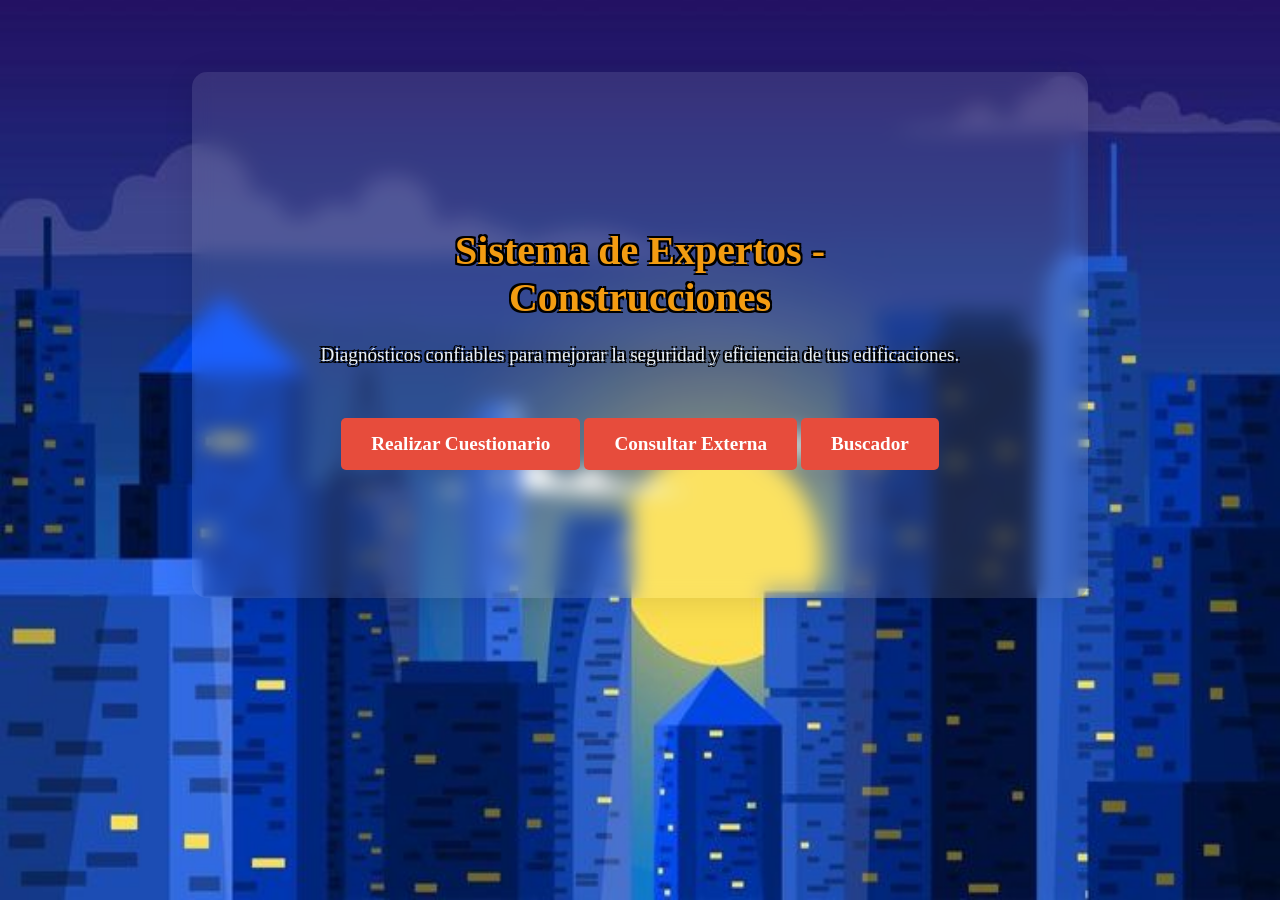
<file: index.html>
<!DOCTYPE html>
<html lang="es">
<head>
    <meta charset="UTF-8">
    <meta name="viewport" content="width=device-width, initial-scale=1.0">
    <title>Sistema de Expertos Construcciones</title>
    <link rel="stylesheet" href="estilo/style.css">
</head>
<body>
    <center>
        <br><br><br><br>
        <div class="container">
            <h1>Sistema de Expertos - Construcciones</h1>
            <p>Diagnósticos confiables para mejorar la seguridad y eficiencia de tus edificaciones.</p><br>
            <a href="inicio.html" class="start-button">Realizar Cuestionario</a>
            <a href="consultas.html" class="start-button">Consultar Externa</a>
            <a href="buscador.html" class="start-button">Buscador</a>
        </div>
    </center>
</body>
</html>
</file>
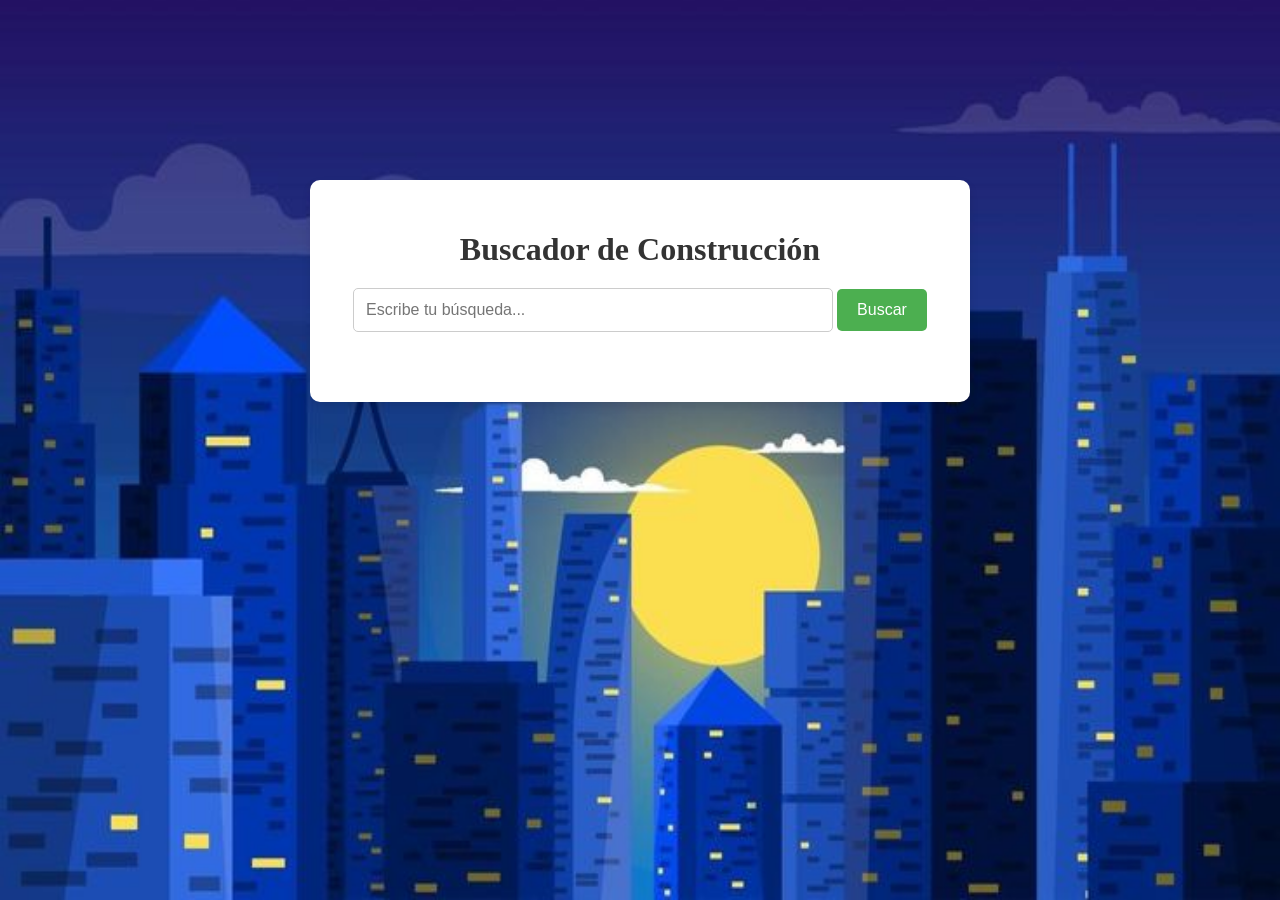
<file: buscador.html>
<!DOCTYPE html>
<html lang="en">
<head>
    <meta charset="UTF-8">
    <meta name="viewport" content="width=device-width, initial-scale=1.0">
    <title>Buscador</title>
    <link rel="stylesheet" href="estilo/styleinicio.css">
</head>
<body>
    <center><br><br><br><br><br><br><br><br><br><br>
        <div class="search-container">
            <h1>Buscador de Construcción</h1>
            <form id="searchForm">
                <input type="text" id="searchInput" placeholder="Escribe tu búsqueda...">
                <button type="submit">Buscar</button>
            </form>
            <div id="results"></div>
        </div>
        <script src="buscador.js"></script>
    </center>
</body>
</html>
</file>
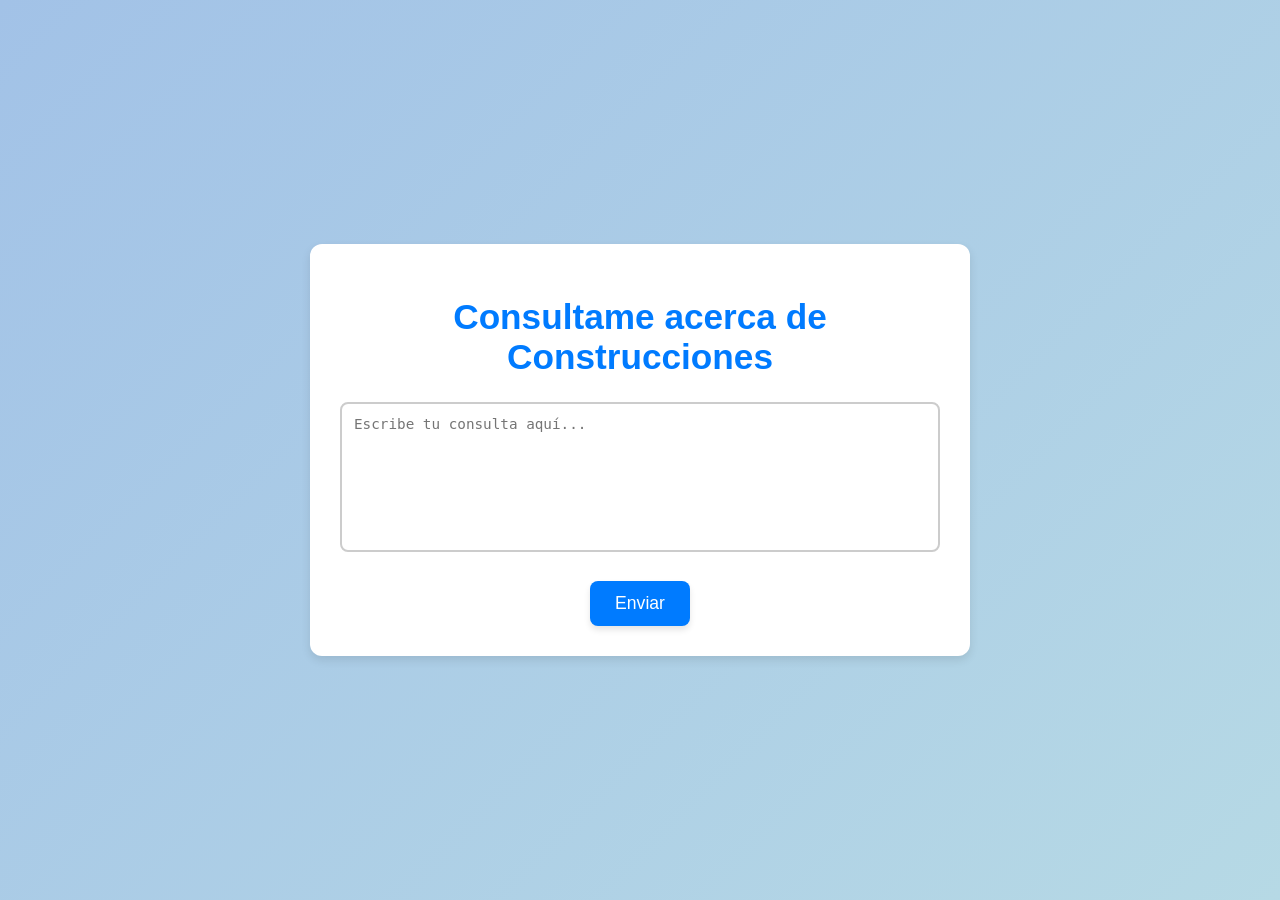
<file: consultas.html>
<!DOCTYPE html>
<html lang="es">
<head>
    <meta charset="UTF-8">
    <meta name="viewport" content="width=device-width, initial-scale=1.0">
    <title>Consultame acerca de Construcciones</title>
    <style>
        /* Estilos generales */
        body {
            font-family: 'Arial', sans-serif;
            background: linear-gradient(135deg, #A2C2E7, #B6D9E5);
            margin: 0;
            padding: 0;
            display: flex;
            justify-content: center;
            align-items: center;
            height: 100vh;
            color: #333;
        }

        /* Contenedor principal */
        .container {
            background-color: #fff;
            padding: 30px;
            border-radius: 12px;
            box-shadow: 0 4px 10px rgba(0, 0, 0, 0.1);
            width: 100%;
            max-width: 600px;
            text-align: center;
            transition: transform 0.3s ease, box-shadow 0.3s ease;
        }

        /* Efecto al pasar el ratón sobre el contenedor */
        .container:hover {
            transform: translateY(-5px);
            box-shadow: 0 6px 20px rgba(0, 0, 0, 0.15);
        }

        /* Título */
        h1 {
            color: #007BFF;
            font-size: 2.2em;
            margin-bottom: 25px;
            font-weight: 600;
        }

        /* Estilo del área de texto */
        #userInput {
            width: 100%;
            height: 150px;
            padding: 12px;
            font-size: 1.1em;
            border: 2px solid #ccc;
            border-radius: 8px;
            resize: none;
            margin-bottom: 25px;
            transition: border-color 0.3s ease;
            box-sizing: border-box;
        }

        #userInput:focus {
            border-color: #007BFF;
            outline: none;
        }

        /* Estilo del botón */
        #sendButton {
            background-color: #007BFF;
            color: white;
            font-size: 1.1em;
            padding: 12px 25px;
            border: none;
            border-radius: 8px;
            cursor: pointer;
            transition: background-color 0.3s ease;
            box-shadow: 0 4px 6px rgba(0, 0, 0, 0.1);
        }

        #sendButton:hover {
            background-color: #0056b3;
        }

        #sendButton:active {
            background-color: #004085;
            box-shadow: 0 2px 4px rgba(0, 0, 0, 0.2);
        }

        /* Estilo para el área de respuesta */
        #responseArea {
            margin-top: 20px;
            padding: 15px;
            border: 1px solid #007BFF;
            border-radius: 8px;
            background-color: #e9f7ff;
            color: #007BFF;
            min-height: 50px;
            text-align: left;
            display: none;
            font-size: 1em;
            line-height: 1.4;
        }

        /* Estilos responsivos */
        @media (max-width: 768px) {
            h1 {
                font-size: 1.8em;
            }

            #userInput {
                height: 130px;
            }

            #sendButton {
                font-size: 1em;
                padding: 10px 20px;
            }
        }
    </style>
</head>
<body>
    <div class="container">
        <h1>Consultame acerca de Construcciones</h1>
        <textarea id="userInput" placeholder="Escribe tu consulta aquí..."></textarea>
        <button id="sendButton">Enviar</button>
        <div id="responseArea" class="response"></div>
    </div>

    <script src="app.js"></script>
</body>
</html>
</file>
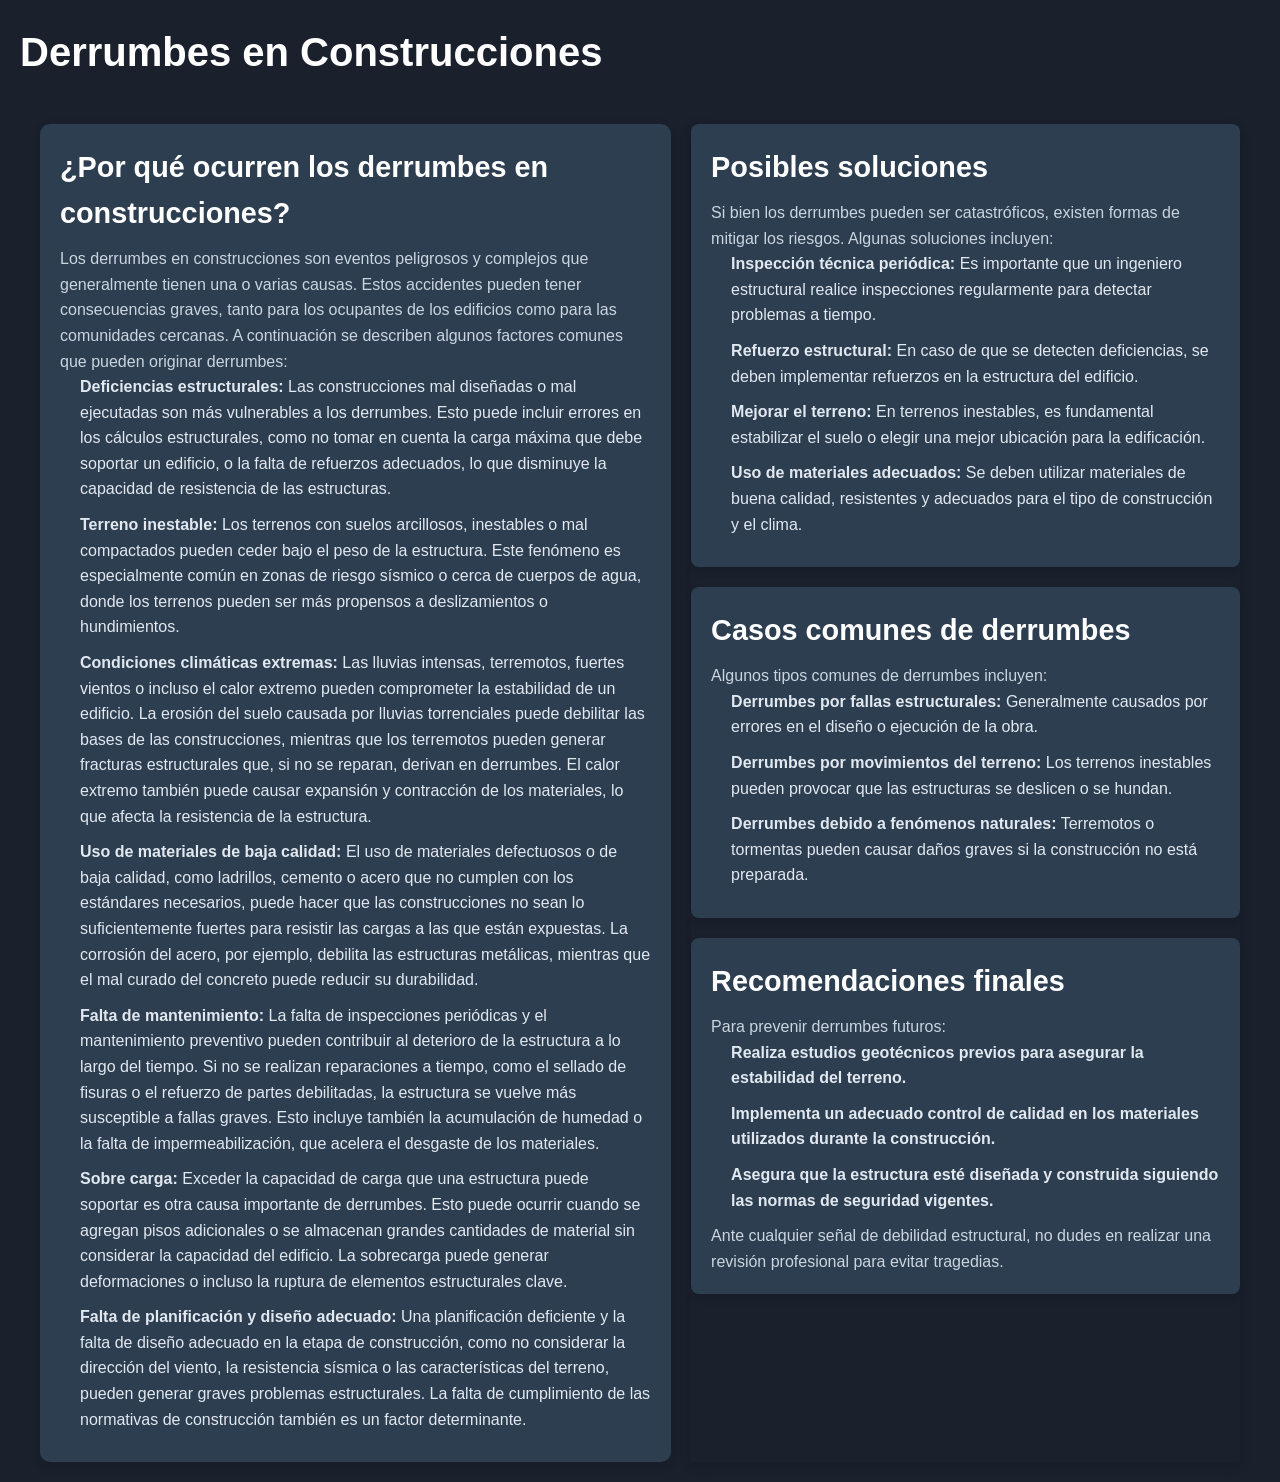
<file: derrumbes.html>
<!DOCTYPE html>
<html lang="es">
<head>
    <meta charset="UTF-8">
    <meta name="viewport" content="width=device-width, initial-scale=1.0">
    <title>Derrumbes en Construcciones</title>
    <link rel="stylesheet" href="estilo/stylebuscador.css">
</head>
<body>
    <header>
        <h1>Derrumbes en Construcciones</h1>
    </header>
    <main>
        <section class="flex-container">
            <!-- Columna Izquierda: ¿Por qué ocurren los derrumbes? -->
            <div class="left-column">
                <h2>¿Por qué ocurren los derrumbes en construcciones?</h2>
                <p>Los derrumbes en construcciones son eventos peligrosos y complejos que generalmente tienen una o varias causas. Estos accidentes pueden tener consecuencias graves, tanto para los ocupantes de los edificios como para las comunidades cercanas. A continuación se describen algunos factores comunes que pueden originar derrumbes:</p>
                <ul>
                    <li><strong>Deficiencias estructurales:</strong> Las construcciones mal diseñadas o mal ejecutadas son más vulnerables a los derrumbes. Esto puede incluir errores en los cálculos estructurales, como no tomar en cuenta la carga máxima que debe soportar un edificio, o la falta de refuerzos adecuados, lo que disminuye la capacidad de resistencia de las estructuras.</li>
                    <li><strong>Terreno inestable:</strong> Los terrenos con suelos arcillosos, inestables o mal compactados pueden ceder bajo el peso de la estructura. Este fenómeno es especialmente común en zonas de riesgo sísmico o cerca de cuerpos de agua, donde los terrenos pueden ser más propensos a deslizamientos o hundimientos.</li>
                    <li><strong>Condiciones climáticas extremas:</strong> Las lluvias intensas, terremotos, fuertes vientos o incluso el calor extremo pueden comprometer la estabilidad de un edificio. La erosión del suelo causada por lluvias torrenciales puede debilitar las bases de las construcciones, mientras que los terremotos pueden generar fracturas estructurales que, si no se reparan, derivan en derrumbes. El calor extremo también puede causar expansión y contracción de los materiales, lo que afecta la resistencia de la estructura.</li>
                    <li><strong>Uso de materiales de baja calidad:</strong> El uso de materiales defectuosos o de baja calidad, como ladrillos, cemento o acero que no cumplen con los estándares necesarios, puede hacer que las construcciones no sean lo suficientemente fuertes para resistir las cargas a las que están expuestas. La corrosión del acero, por ejemplo, debilita las estructuras metálicas, mientras que el mal curado del concreto puede reducir su durabilidad.</li>
                    <li><strong>Falta de mantenimiento:</strong> La falta de inspecciones periódicas y el mantenimiento preventivo pueden contribuir al deterioro de la estructura a lo largo del tiempo. Si no se realizan reparaciones a tiempo, como el sellado de fisuras o el refuerzo de partes debilitadas, la estructura se vuelve más susceptible a fallas graves. Esto incluye también la acumulación de humedad o la falta de impermeabilización, que acelera el desgaste de los materiales.</li>
                    <li><strong>Sobre carga:</strong> Exceder la capacidad de carga que una estructura puede soportar es otra causa importante de derrumbes. Esto puede ocurrir cuando se agregan pisos adicionales o se almacenan grandes cantidades de material sin considerar la capacidad del edificio. La sobrecarga puede generar deformaciones o incluso la ruptura de elementos estructurales clave.</li>
                    <li><strong>Falta de planificación y diseño adecuado:</strong> Una planificación deficiente y la falta de diseño adecuado en la etapa de construcción, como no considerar la dirección del viento, la resistencia sísmica o las características del terreno, pueden generar graves problemas estructurales. La falta de cumplimiento de las normativas de construcción también es un factor determinante.</li>
                </ul>
            </div>            
            <!-- Columna Derecha: Resto de la información -->
            <div class="right-column">
                <section class="grid-item">
                    <h2>Posibles soluciones</h2>
                    <p>Si bien los derrumbes pueden ser catastróficos, existen formas de mitigar los riesgos. Algunas soluciones incluyen:</p>
                    <ul>
                        <li><strong>Inspección técnica periódica:</strong> Es importante que un ingeniero estructural realice inspecciones regularmente para detectar problemas a tiempo.</li>
                        <li><strong>Refuerzo estructural:</strong> En caso de que se detecten deficiencias, se deben implementar refuerzos en la estructura del edificio.</li>
                        <li><strong>Mejorar el terreno:</strong> En terrenos inestables, es fundamental estabilizar el suelo o elegir una mejor ubicación para la edificación.</li>
                        <li><strong>Uso de materiales adecuados:</strong> Se deben utilizar materiales de buena calidad, resistentes y adecuados para el tipo de construcción y el clima.</li>
                    </ul>
                </section>
            
                <section class="grid-item">
                    <h2>Casos comunes de derrumbes</h2>
                    <p>Algunos tipos comunes de derrumbes incluyen:</p>
                    <ul>
                        <li><strong>Derrumbes por fallas estructurales:</strong> Generalmente causados por errores en el diseño o ejecución de la obra.</li>
                        <li><strong>Derrumbes por movimientos del terreno:</strong> Los terrenos inestables pueden provocar que las estructuras se deslicen o se hundan.</li>
                        <li><strong>Derrumbes debido a fenómenos naturales:</strong> Terremotos o tormentas pueden causar daños graves si la construcción no está preparada.</li>
                    </ul>
                </section>
            
                <section class="grid-item">
                    <h2>Recomendaciones finales</h2>
                    <p>Para prevenir derrumbes futuros:</p>
                    <ol>
                        <li>Realiza estudios geotécnicos previos para asegurar la estabilidad del terreno.</li>
                        <li>Implementa un adecuado control de calidad en los materiales utilizados durante la construcción.</li>
                        <li>Asegura que la estructura esté diseñada y construida siguiendo las normas de seguridad vigentes.</li>
                    </ol>
                    <p>Ante cualquier señal de debilidad estructural, no dudes en realizar una revisión profesional para evitar tragedias.</p>
                </section>
            </div>            
        </section>
    </main>
</body>
</html>
</file>
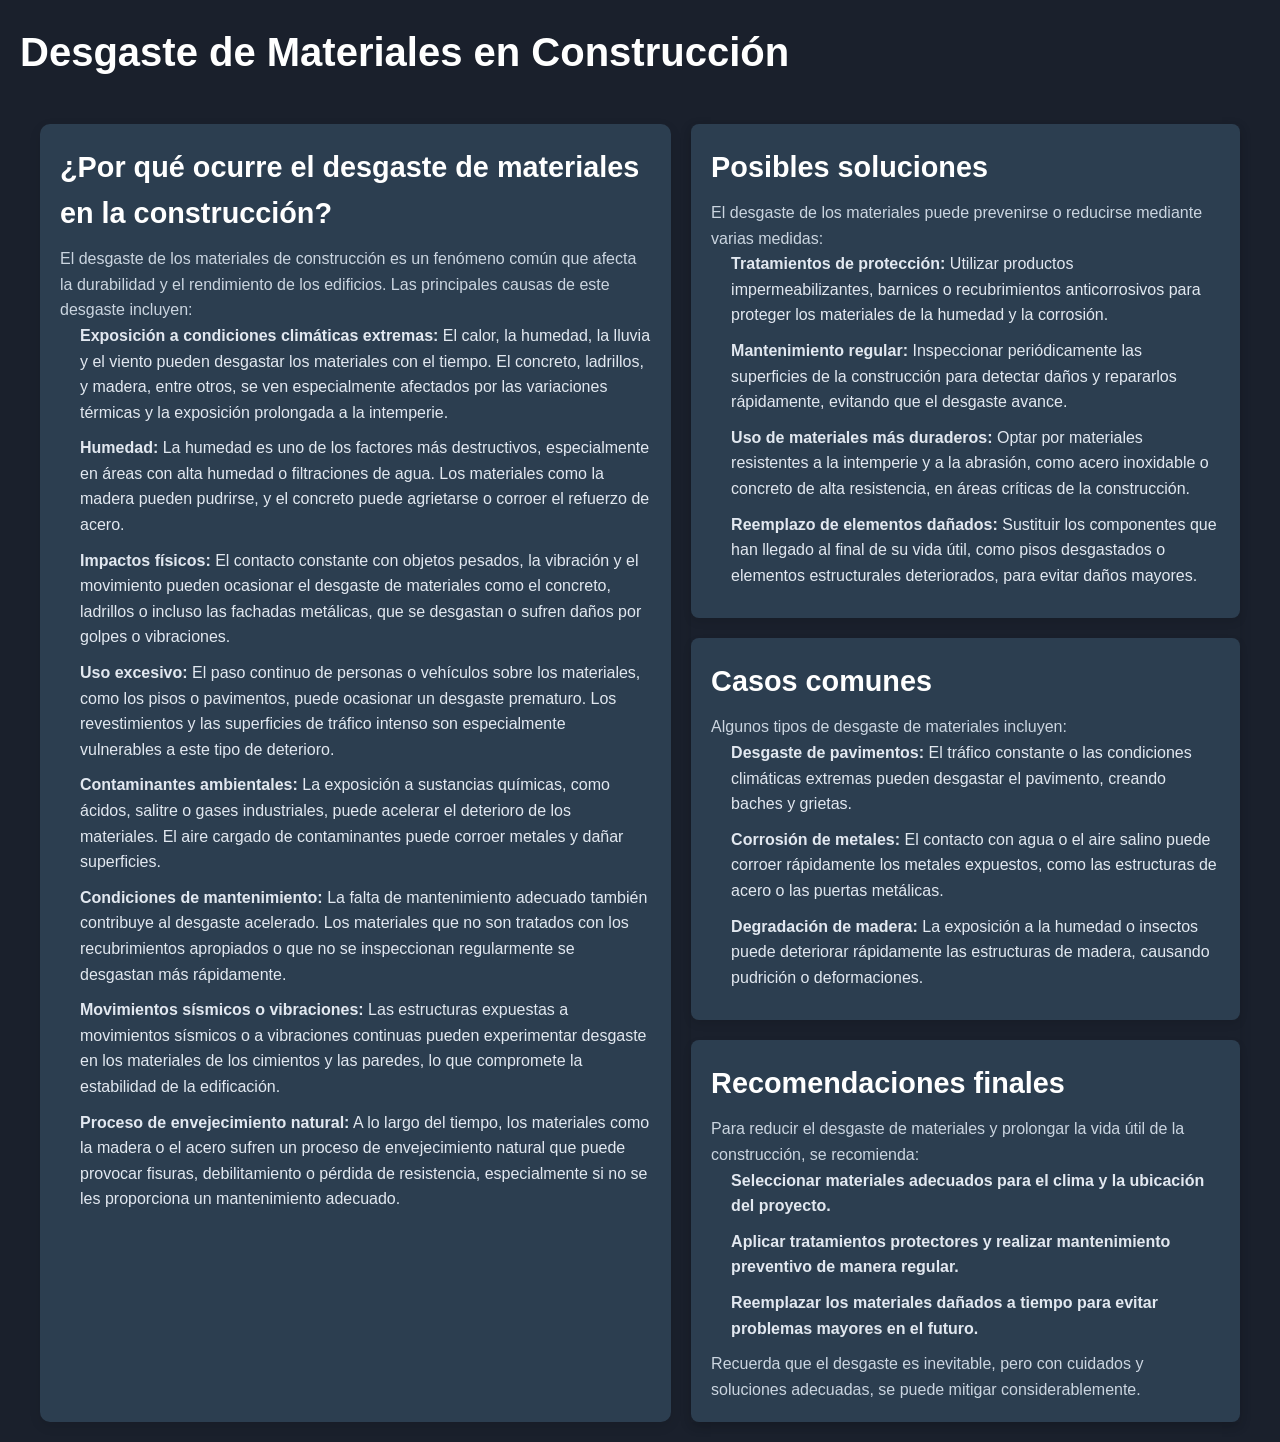
<file: desgaste.html>
<!DOCTYPE html>
<html lang="es">
<head>
    <meta charset="UTF-8">
    <meta name="viewport" content="width=device-width, initial-scale=1.0">
    <title>Desgaste de Materiales en Construcción</title>
    <link rel="stylesheet" href="estilo/stylebuscador.css">
</head>
<body>
    <header>
        <h1>Desgaste de Materiales en Construcción</h1>
    </header>
    <main>
        <section class="flex-container">
            <!-- Columna Izquierda: ¿Por qué ocurre el desgaste de materiales? -->
            <div class="left-column">
                <h2>¿Por qué ocurre el desgaste de materiales en la construcción?</h2>
                <p>El desgaste de los materiales de construcción es un fenómeno común que afecta la durabilidad y el rendimiento de los edificios. Las principales causas de este desgaste incluyen:</p>
                <ul>
                    <li><strong>Exposición a condiciones climáticas extremas:</strong> El calor, la humedad, la lluvia y el viento pueden desgastar los materiales con el tiempo. El concreto, ladrillos, y madera, entre otros, se ven especialmente afectados por las variaciones térmicas y la exposición prolongada a la intemperie.</li>
                    <li><strong>Humedad:</strong> La humedad es uno de los factores más destructivos, especialmente en áreas con alta humedad o filtraciones de agua. Los materiales como la madera pueden pudrirse, y el concreto puede agrietarse o corroer el refuerzo de acero.</li>
                    <li><strong>Impactos físicos:</strong> El contacto constante con objetos pesados, la vibración y el movimiento pueden ocasionar el desgaste de materiales como el concreto, ladrillos o incluso las fachadas metálicas, que se desgastan o sufren daños por golpes o vibraciones.</li>
                    <li><strong>Uso excesivo:</strong> El paso continuo de personas o vehículos sobre los materiales, como los pisos o pavimentos, puede ocasionar un desgaste prematuro. Los revestimientos y las superficies de tráfico intenso son especialmente vulnerables a este tipo de deterioro.</li>
                    <li><strong>Contaminantes ambientales:</strong> La exposición a sustancias químicas, como ácidos, salitre o gases industriales, puede acelerar el deterioro de los materiales. El aire cargado de contaminantes puede corroer metales y dañar superficies.</li>
                    <li><strong>Condiciones de mantenimiento:</strong> La falta de mantenimiento adecuado también contribuye al desgaste acelerado. Los materiales que no son tratados con los recubrimientos apropiados o que no se inspeccionan regularmente se desgastan más rápidamente.</li>
                    <li><strong>Movimientos sísmicos o vibraciones:</strong> Las estructuras expuestas a movimientos sísmicos o a vibraciones continuas pueden experimentar desgaste en los materiales de los cimientos y las paredes, lo que compromete la estabilidad de la edificación.</li>
                    <li><strong>Proceso de envejecimiento natural:</strong> A lo largo del tiempo, los materiales como la madera o el acero sufren un proceso de envejecimiento natural que puede provocar fisuras, debilitamiento o pérdida de resistencia, especialmente si no se les proporciona un mantenimiento adecuado.</li>
                </ul>
            </div>

            <!-- Columna Derecha: Resto de la información -->
            <div class="right-column">
                <section class="grid-item">
                    <h2>Posibles soluciones</h2>
                    <p>El desgaste de los materiales puede prevenirse o reducirse mediante varias medidas:</p>
                    <ul>
                        <li><strong>Tratamientos de protección:</strong> Utilizar productos impermeabilizantes, barnices o recubrimientos anticorrosivos para proteger los materiales de la humedad y la corrosión.</li>
                        <li><strong>Mantenimiento regular:</strong> Inspeccionar periódicamente las superficies de la construcción para detectar daños y repararlos rápidamente, evitando que el desgaste avance.</li>
                        <li><strong>Uso de materiales más duraderos:</strong> Optar por materiales resistentes a la intemperie y a la abrasión, como acero inoxidable o concreto de alta resistencia, en áreas críticas de la construcción.</li>
                        <li><strong>Reemplazo de elementos dañados:</strong> Sustituir los componentes que han llegado al final de su vida útil, como pisos desgastados o elementos estructurales deteriorados, para evitar daños mayores.</li>
                    </ul>
                </section>

                <section class="grid-item">
                    <h2>Casos comunes</h2>
                    <p>Algunos tipos de desgaste de materiales incluyen:</p>
                    <ul>
                        <li><strong>Desgaste de pavimentos:</strong> El tráfico constante o las condiciones climáticas extremas pueden desgastar el pavimento, creando baches y grietas.</li>
                        <li><strong>Corrosión de metales:</strong> El contacto con agua o el aire salino puede corroer rápidamente los metales expuestos, como las estructuras de acero o las puertas metálicas.</li>
                        <li><strong>Degradación de madera:</strong> La exposición a la humedad o insectos puede deteriorar rápidamente las estructuras de madera, causando pudrición o deformaciones.</li>
                    </ul>
                </section>

                <section class="grid-item">
                    <h2>Recomendaciones finales</h2>
                    <p>Para reducir el desgaste de materiales y prolongar la vida útil de la construcción, se recomienda:</p>
                    <ol>
                        <li>Seleccionar materiales adecuados para el clima y la ubicación del proyecto.</li>
                        <li>Aplicar tratamientos protectores y realizar mantenimiento preventivo de manera regular.</li>
                        <li>Reemplazar los materiales dañados a tiempo para evitar problemas mayores en el futuro.</li>
                    </ol>
                    <p>Recuerda que el desgaste es inevitable, pero con cuidados y soluciones adecuadas, se puede mitigar considerablemente.</p>
                </section>
            </div>            
    </main>
</body>
</html>
</file>
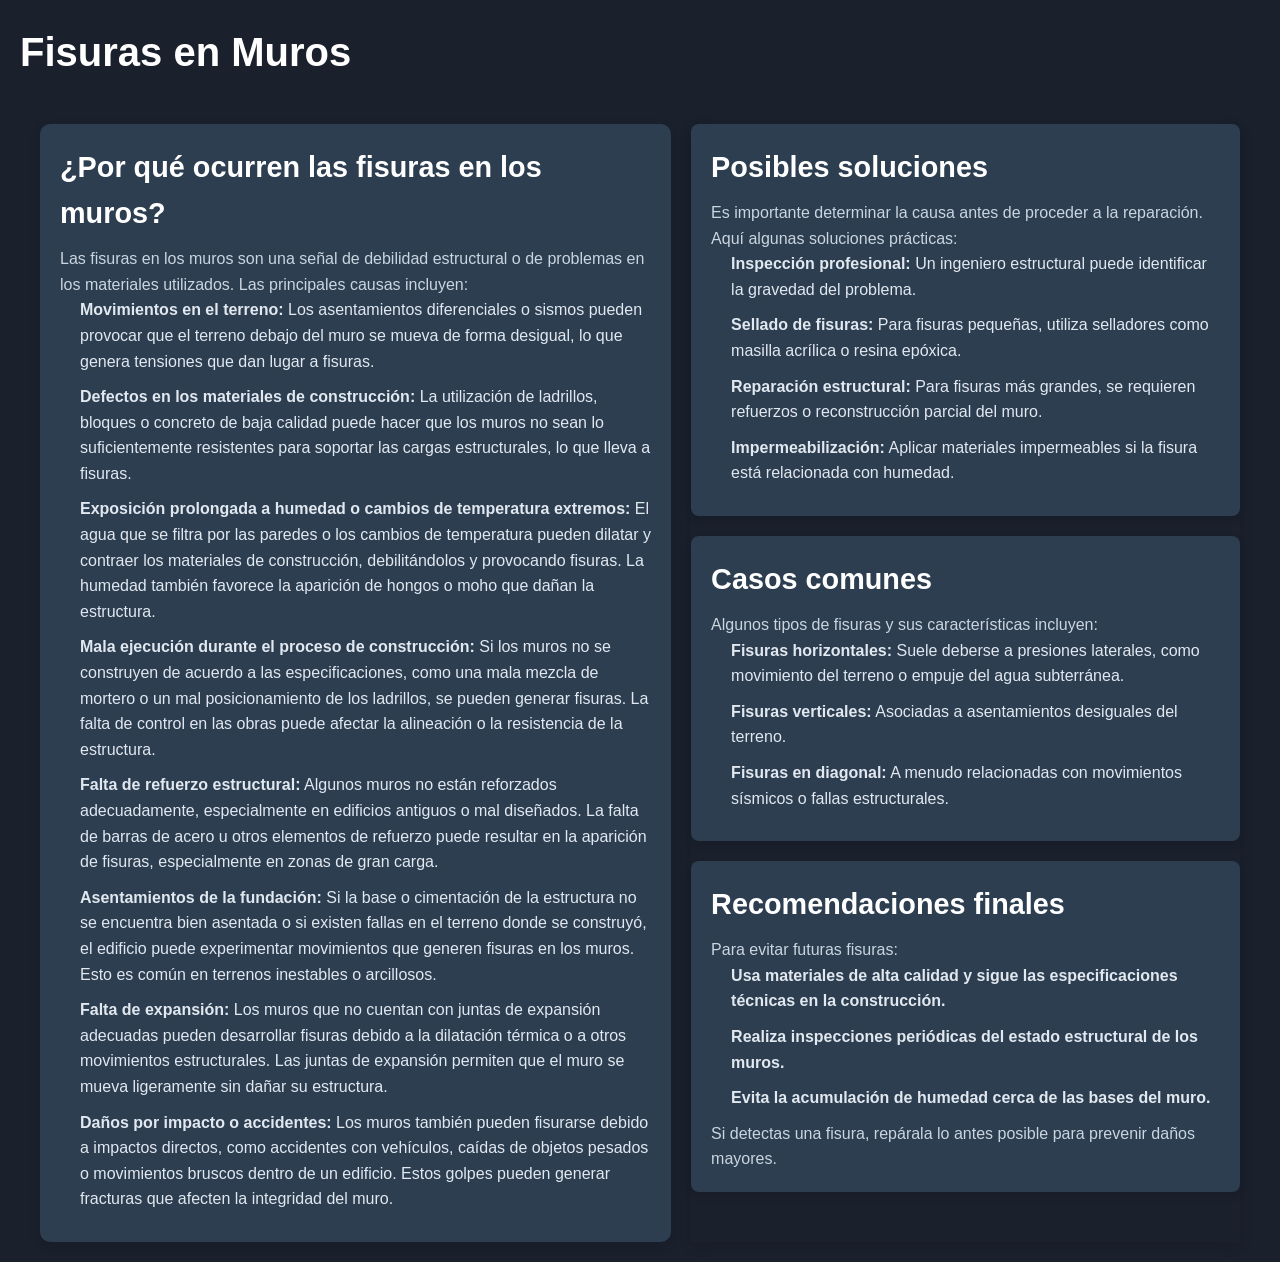
<file: fisura.html>
<!DOCTYPE html>
<html lang="es">
<head>
    <meta charset="UTF-8">
    <meta name="viewport" content="width=device-width, initial-scale=1.0">
    <title>Fisuras en Muros</title>
    <link rel="stylesheet" href="estilo/stylebuscador.css">
</head>
<body>
    <header>
        <h1>Fisuras en Muros</h1>
    </header>
    <main>
        <section class="flex-container">
            <!-- Columna Izquierda: ¿Por qué ocurren las fisuras? -->
            <div class="left-column">
                <h2>¿Por qué ocurren las fisuras en los muros?</h2>
                <p>Las fisuras en los muros son una señal de debilidad estructural o de problemas en los materiales utilizados. Las principales causas incluyen:</p>
                <ul>
                    <li><strong>Movimientos en el terreno:</strong> Los asentamientos diferenciales o sismos pueden provocar que el terreno debajo del muro se mueva de forma desigual, lo que genera tensiones que dan lugar a fisuras.</li>
                    <li><strong>Defectos en los materiales de construcción:</strong> La utilización de ladrillos, bloques o concreto de baja calidad puede hacer que los muros no sean lo suficientemente resistentes para soportar las cargas estructurales, lo que lleva a fisuras.</li>
                    <li><strong>Exposición prolongada a humedad o cambios de temperatura extremos:</strong> El agua que se filtra por las paredes o los cambios de temperatura pueden dilatar y contraer los materiales de construcción, debilitándolos y provocando fisuras. La humedad también favorece la aparición de hongos o moho que dañan la estructura.</li>
                    <li><strong>Mala ejecución durante el proceso de construcción:</strong> Si los muros no se construyen de acuerdo a las especificaciones, como una mala mezcla de mortero o un mal posicionamiento de los ladrillos, se pueden generar fisuras. La falta de control en las obras puede afectar la alineación o la resistencia de la estructura.</li>
                    <li><strong>Falta de refuerzo estructural:</strong> Algunos muros no están reforzados adecuadamente, especialmente en edificios antiguos o mal diseñados. La falta de barras de acero u otros elementos de refuerzo puede resultar en la aparición de fisuras, especialmente en zonas de gran carga.</li>
                    <li><strong>Asentamientos de la fundación:</strong> Si la base o cimentación de la estructura no se encuentra bien asentada o si existen fallas en el terreno donde se construyó, el edificio puede experimentar movimientos que generen fisuras en los muros. Esto es común en terrenos inestables o arcillosos.</li>
                    <li><strong>Falta de expansión:</strong> Los muros que no cuentan con juntas de expansión adecuadas pueden desarrollar fisuras debido a la dilatación térmica o a otros movimientos estructurales. Las juntas de expansión permiten que el muro se mueva ligeramente sin dañar su estructura.</li>
                    <li><strong>Daños por impacto o accidentes:</strong> Los muros también pueden fisurarse debido a impactos directos, como accidentes con vehículos, caídas de objetos pesados o movimientos bruscos dentro de un edificio. Estos golpes pueden generar fracturas que afecten la integridad del muro.</li>
                </ul>
            </div>
            
            
            <!-- Columna Derecha: Resto de la información -->
            <div class="right-column">
                <section class="grid-item">
                    <h2>Posibles soluciones</h2>
                    <p>Es importante determinar la causa antes de proceder a la reparación. Aquí algunas soluciones prácticas:</p>
                    <ul>
                        <li><strong>Inspección profesional:</strong> Un ingeniero estructural puede identificar la gravedad del problema.</li>
                        <li><strong>Sellado de fisuras:</strong> Para fisuras pequeñas, utiliza selladores como masilla acrílica o resina epóxica.</li>
                        <li><strong>Reparación estructural:</strong> Para fisuras más grandes, se requieren refuerzos o reconstrucción parcial del muro.</li>
                        <li><strong>Impermeabilización:</strong> Aplicar materiales impermeables si la fisura está relacionada con humedad.</li>
                    </ul>
                </section>
            
                <section class="grid-item">
                    <h2>Casos comunes</h2>
                    <p>Algunos tipos de fisuras y sus características incluyen:</p>
                    <ul>
                        <li><strong>Fisuras horizontales:</strong> Suele deberse a presiones laterales, como movimiento del terreno o empuje del agua subterránea.</li>
                        <li><strong>Fisuras verticales:</strong> Asociadas a asentamientos desiguales del terreno.</li>
                        <li><strong>Fisuras en diagonal:</strong> A menudo relacionadas con movimientos sísmicos o fallas estructurales.</li>
                    </ul>
                </section>
            
                <section class="grid-item">
                    <h2>Recomendaciones finales</h2>
                    <p>Para evitar futuras fisuras:</p>
                    <ol>
                        <li>Usa materiales de alta calidad y sigue las especificaciones técnicas en la construcción.</li>
                        <li>Realiza inspecciones periódicas del estado estructural de los muros.</li>
                        <li>Evita la acumulación de humedad cerca de las bases del muro.</li>
                    </ol>
                    <p>Si detectas una fisura, repárala lo antes posible para prevenir daños mayores.</p>
                </section>
            </div>            
    </main>
</body>
</html>
</file>
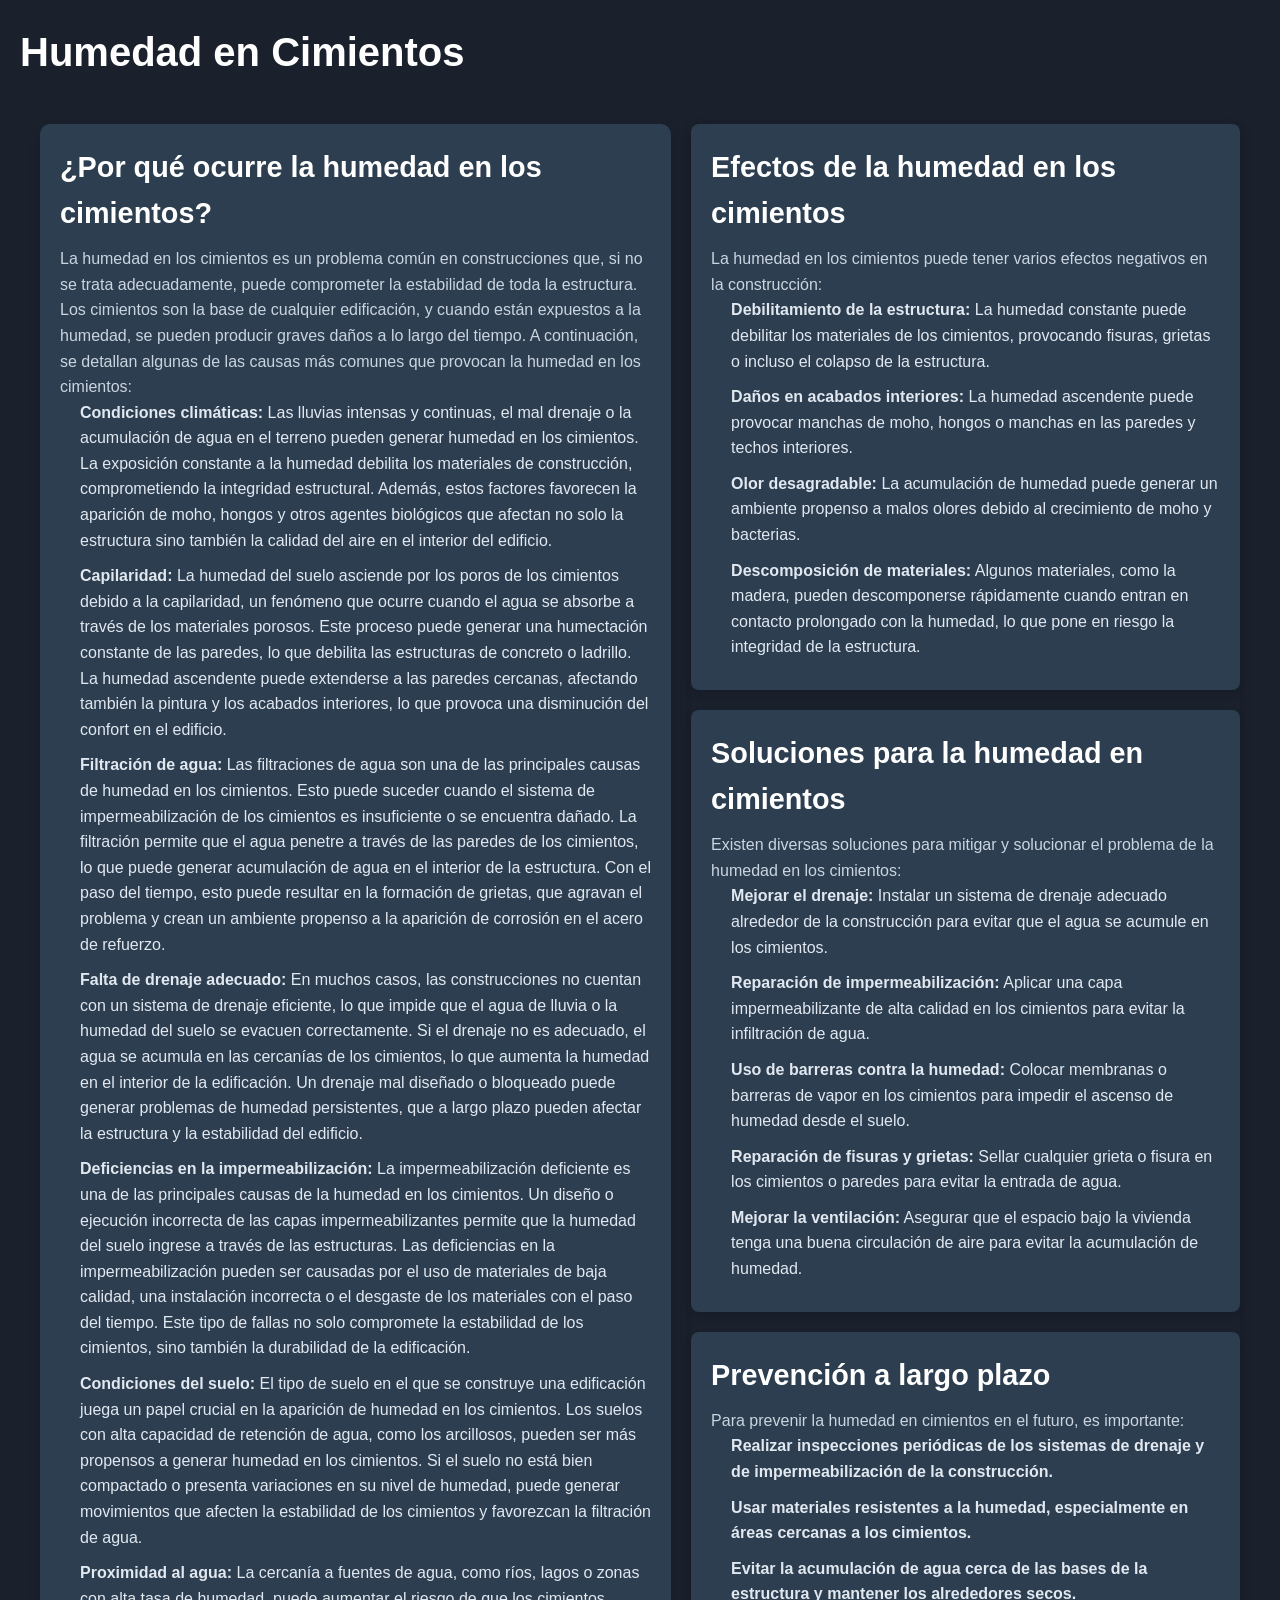
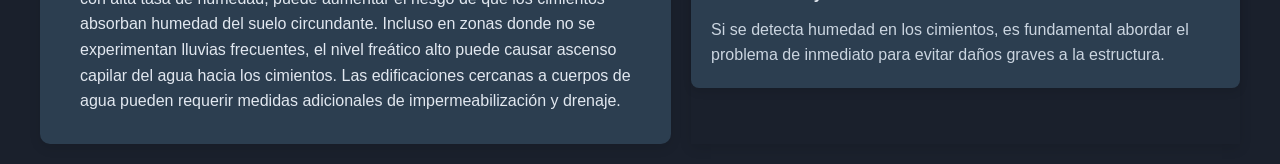
<file: humedad.html>
<!DOCTYPE html>
<html lang="es">
<head>
    <meta charset="UTF-8">
    <meta name="viewport" content="width=device-width, initial-scale=1.0">
    <title>Humedad en Cimientos</title>
    <link rel="stylesheet" href="estilo/stylebuscador.css">
</head>
<body>
    <header>
        <h1>Humedad en Cimientos</h1>
    </header>

    <main>
        <section class="flex-container">
            <!-- Columna Izquierda: Causas de la humedad en cimientos -->
            <div class="left-column">
                <h2>¿Por qué ocurre la humedad en los cimientos?</h2>
                <p>La humedad en los cimientos es un problema común en construcciones que, si no se trata adecuadamente, puede comprometer la estabilidad de toda la estructura. Los cimientos son la base de cualquier edificación, y cuando están expuestos a la humedad, se pueden producir graves daños a lo largo del tiempo. A continuación, se detallan algunas de las causas más comunes que provocan la humedad en los cimientos:</p>
                <ul>
                    <li><strong>Condiciones climáticas:</strong> Las lluvias intensas y continuas, el mal drenaje o la acumulación de agua en el terreno pueden generar humedad en los cimientos. La exposición constante a la humedad debilita los materiales de construcción, comprometiendo la integridad estructural. Además, estos factores favorecen la aparición de moho, hongos y otros agentes biológicos que afectan no solo la estructura sino también la calidad del aire en el interior del edificio.</li>
                    <li><strong>Capilaridad:</strong> La humedad del suelo asciende por los poros de los cimientos debido a la capilaridad, un fenómeno que ocurre cuando el agua se absorbe a través de los materiales porosos. Este proceso puede generar una humectación constante de las paredes, lo que debilita las estructuras de concreto o ladrillo. La humedad ascendente puede extenderse a las paredes cercanas, afectando también la pintura y los acabados interiores, lo que provoca una disminución del confort en el edificio.</li>
                    <li><strong>Filtración de agua:</strong> Las filtraciones de agua son una de las principales causas de humedad en los cimientos. Esto puede suceder cuando el sistema de impermeabilización de los cimientos es insuficiente o se encuentra dañado. La filtración permite que el agua penetre a través de las paredes de los cimientos, lo que puede generar acumulación de agua en el interior de la estructura. Con el paso del tiempo, esto puede resultar en la formación de grietas, que agravan el problema y crean un ambiente propenso a la aparición de corrosión en el acero de refuerzo.</li>
                    <li><strong>Falta de drenaje adecuado:</strong> En muchos casos, las construcciones no cuentan con un sistema de drenaje eficiente, lo que impide que el agua de lluvia o la humedad del suelo se evacuen correctamente. Si el drenaje no es adecuado, el agua se acumula en las cercanías de los cimientos, lo que aumenta la humedad en el interior de la edificación. Un drenaje mal diseñado o bloqueado puede generar problemas de humedad persistentes, que a largo plazo pueden afectar la estructura y la estabilidad del edificio.</li>
                    <li><strong>Deficiencias en la impermeabilización:</strong> La impermeabilización deficiente es una de las principales causas de la humedad en los cimientos. Un diseño o ejecución incorrecta de las capas impermeabilizantes permite que la humedad del suelo ingrese a través de las estructuras. Las deficiencias en la impermeabilización pueden ser causadas por el uso de materiales de baja calidad, una instalación incorrecta o el desgaste de los materiales con el paso del tiempo. Este tipo de fallas no solo compromete la estabilidad de los cimientos, sino también la durabilidad de la edificación.</li>
                    <li><strong>Condiciones del suelo:</strong> El tipo de suelo en el que se construye una edificación juega un papel crucial en la aparición de humedad en los cimientos. Los suelos con alta capacidad de retención de agua, como los arcillosos, pueden ser más propensos a generar humedad en los cimientos. Si el suelo no está bien compactado o presenta variaciones en su nivel de humedad, puede generar movimientos que afecten la estabilidad de los cimientos y favorezcan la filtración de agua.</li>
                    <li><strong>Proximidad al agua:</strong> La cercanía a fuentes de agua, como ríos, lagos o zonas con alta tasa de humedad, puede aumentar el riesgo de que los cimientos absorban humedad del suelo circundante. Incluso en zonas donde no se experimentan lluvias frecuentes, el nivel freático alto puede causar ascenso capilar del agua hacia los cimientos. Las edificaciones cercanas a cuerpos de agua pueden requerir medidas adicionales de impermeabilización y drenaje.</li>
                </ul>
            </div>            
            <!-- Columna Derecha: Efectos y soluciones -->
            <div class="right-column">
                <section class="grid-item">
                    <h2>Efectos de la humedad en los cimientos</h2>
                    <p>La humedad en los cimientos puede tener varios efectos negativos en la construcción:</p>
                    <ul>
                        <li><strong>Debilitamiento de la estructura:</strong> La humedad constante puede debilitar los materiales de los cimientos, provocando fisuras, grietas o incluso el colapso de la estructura.</li>
                        <li><strong>Daños en acabados interiores:</strong> La humedad ascendente puede provocar manchas de moho, hongos o manchas en las paredes y techos interiores.</li>
                        <li><strong>Olor desagradable:</strong> La acumulación de humedad puede generar un ambiente propenso a malos olores debido al crecimiento de moho y bacterias.</li>
                        <li><strong>Descomposición de materiales:</strong> Algunos materiales, como la madera, pueden descomponerse rápidamente cuando entran en contacto prolongado con la humedad, lo que pone en riesgo la integridad de la estructura.</li>
                    </ul>
                </section>
                
                <section class="grid-item">
                    <h2>Soluciones para la humedad en cimientos</h2>
                    <p>Existen diversas soluciones para mitigar y solucionar el problema de la humedad en los cimientos:</p>
                    <ul>
                        <li><strong>Mejorar el drenaje:</strong> Instalar un sistema de drenaje adecuado alrededor de la construcción para evitar que el agua se acumule en los cimientos.</li>
                        <li><strong>Reparación de impermeabilización:</strong> Aplicar una capa impermeabilizante de alta calidad en los cimientos para evitar la infiltración de agua.</li>
                        <li><strong>Uso de barreras contra la humedad:</strong> Colocar membranas o barreras de vapor en los cimientos para impedir el ascenso de humedad desde el suelo.</li>
                        <li><strong>Reparación de fisuras y grietas:</strong> Sellar cualquier grieta o fisura en los cimientos o paredes para evitar la entrada de agua.</li>
                        <li><strong>Mejorar la ventilación:</strong> Asegurar que el espacio bajo la vivienda tenga una buena circulación de aire para evitar la acumulación de humedad.</li>
                    </ul>
                </section>

                <section class="grid-item">
                    <h2>Prevención a largo plazo</h2>
                    <p>Para prevenir la humedad en cimientos en el futuro, es importante:</p>
                    <ol>
                        <li>Realizar inspecciones periódicas de los sistemas de drenaje y de impermeabilización de la construcción.</li>
                        <li>Usar materiales resistentes a la humedad, especialmente en áreas cercanas a los cimientos.</li>
                        <li>Evitar la acumulación de agua cerca de las bases de la estructura y mantener los alrededores secos.</li>
                    </ol>
                    <p>Si se detecta humedad en los cimientos, es fundamental abordar el problema de inmediato para evitar daños graves a la estructura.</p>
                </section>
            </div>
        </section>
    </main>
</body>
</html>
</file>
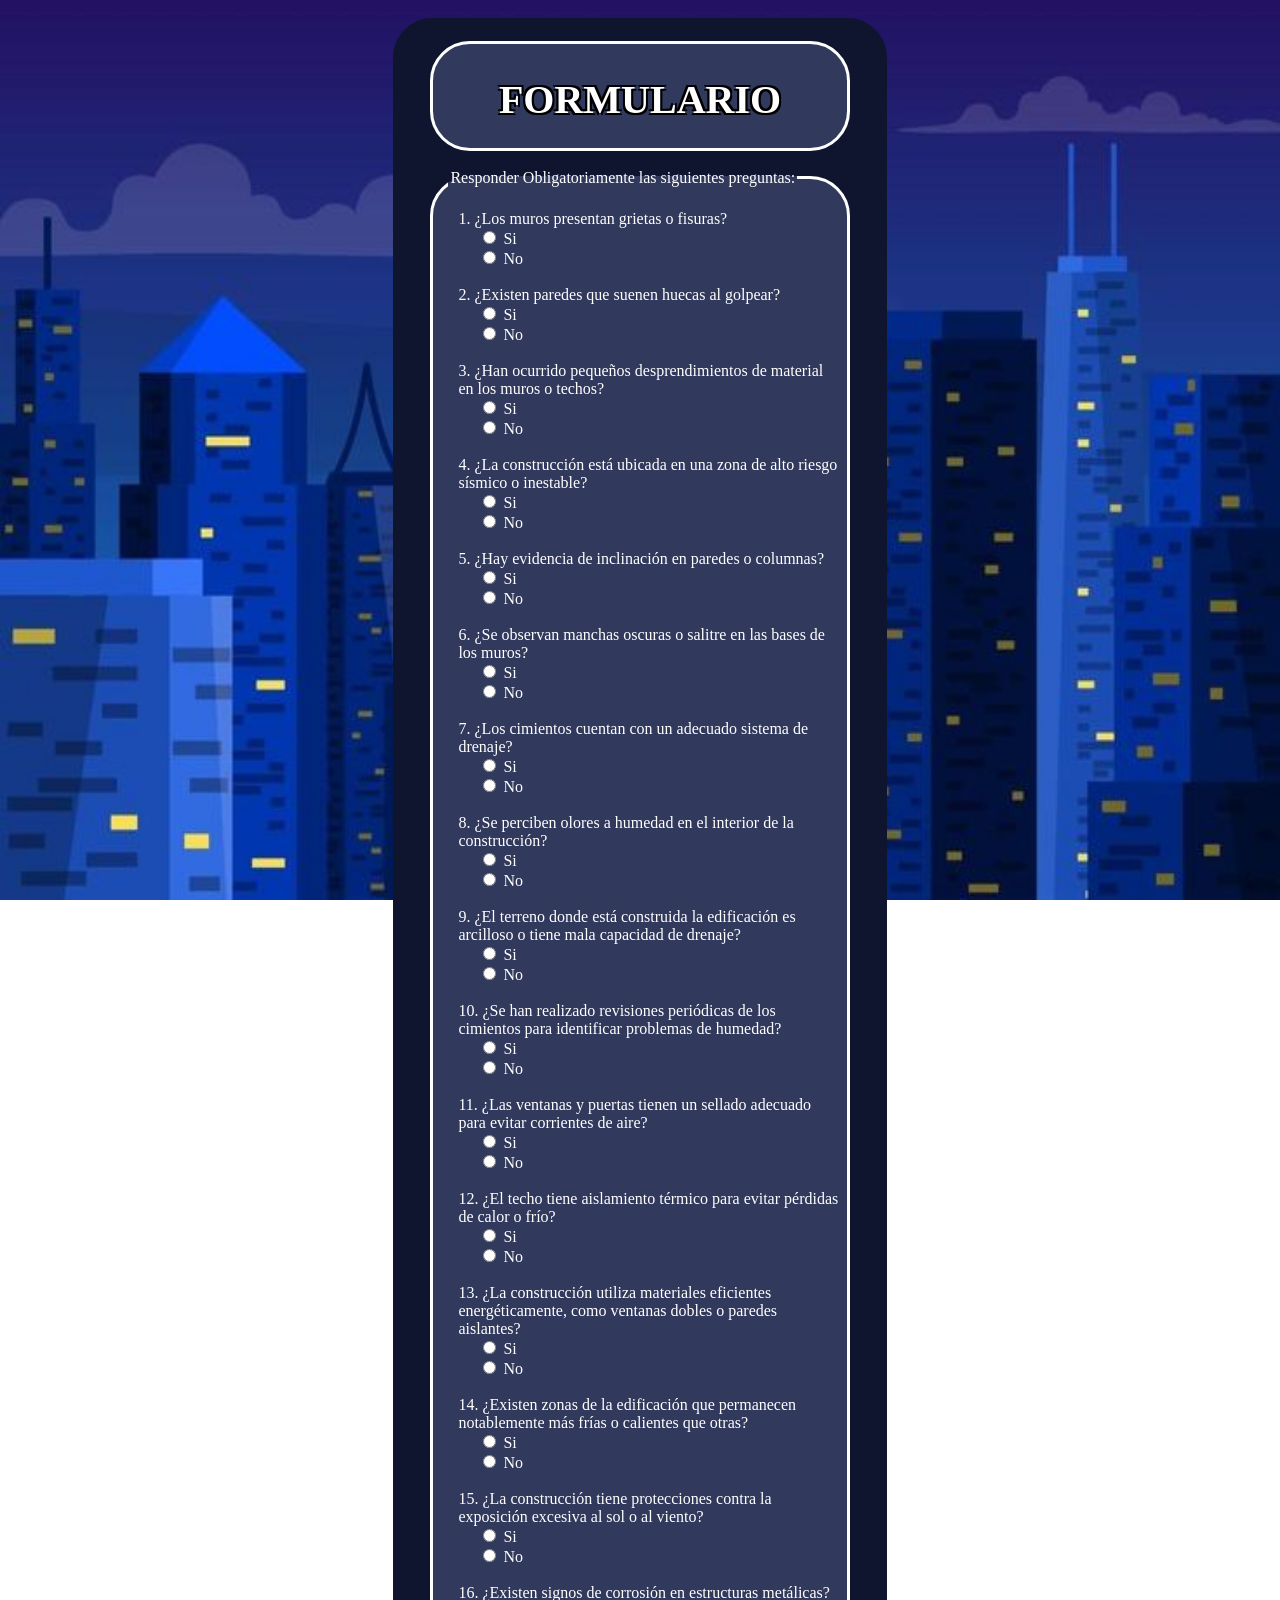
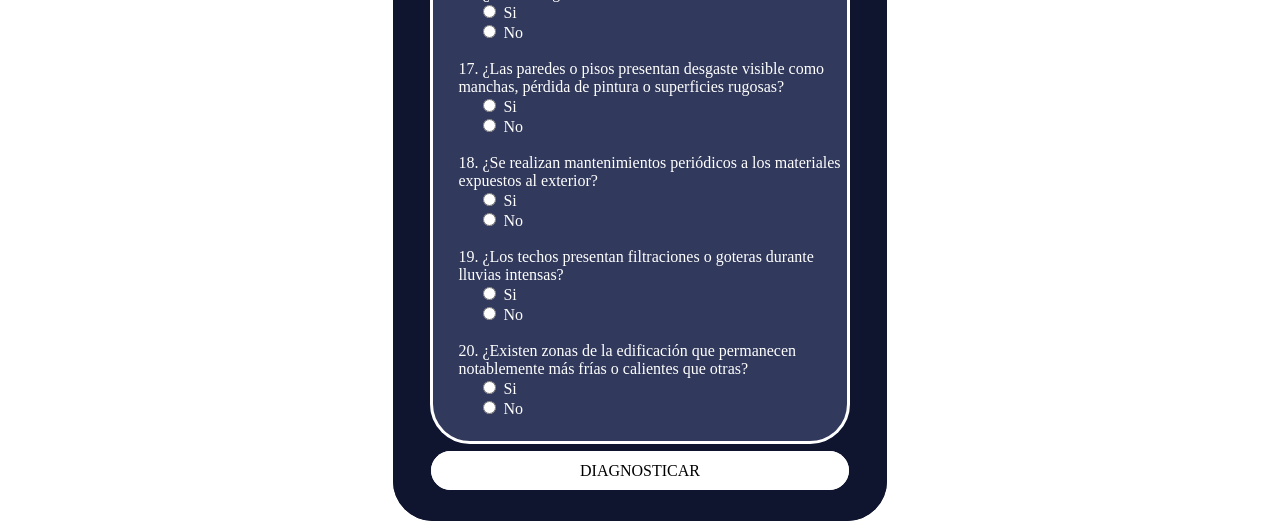
<file: inicio.html>
<!DOCTYPE html>
<html lang="en">
<head>
    <meta charset="UTF-8">
    <meta name="viewport" content="width=device-width, initial-scale=1.0">
    <title>Sistema De Expertos - Construccion</title>
    <link rel="stylesheet" href="estilo/style.css">
</head>
<body>
    <center>
        <br>
        <fieldset style="width: 35%; background-color: #0F152F; border-radius: 40px; padding: 20px; border: 3px solid #0F152F;">
            <fieldset style="width: 90%; background-color: #31395c; border-radius: 40px; padding: 5px; border: 3px solid white;">
                <h1 style="color: white;">FORMULARIO</h1>
            </fieldset>
            <br>
            <fieldset style="width: 90%; background-color: #31395c; border-radius: 40px; padding: 5px; border: 3px solid white;" align="left">
                <br>
                <legend style="color: white; margin-left: 10px;">Responder Obligatoriamente las siguientes preguntas:</legend>
                <label style="color: white; display: block; padding-left: 20px;">
                    1. ¿Los muros presentan grietas o fisuras? <br>
                    <div style="margin-left: 20px;">
                        <input type="radio" name="p1" value="si"> Si <br>
                        <input type="radio" name="p1" value="no"> No <br>
                    </div>
                </label><br>
                <label style="color: white; display: block; padding-left: 20px;">
                    2. ¿Existen paredes que suenen huecas al golpear? <br>
                    <div style="margin-left: 20px;">
                        <input type="radio" name="p2" value="si"> Si <br>
                        <input type="radio" name="p2" value="no"> No <br>
                    </div>
                </label><br>
                <label style="color: white; display: block; padding-left: 20px;">
                    3. ¿Han ocurrido pequeños desprendimientos de material en los muros o techos? <br>
                    <div style="margin-left: 20px;">
                        <input type="radio" name="p3" value="si"> Si <br>
                        <input type="radio" name="p3" value="no"> No <br>
                    </div>
                </label><br>
                <label style="color: white; display: block; padding-left: 20px;">
                    4. ¿La construcción está ubicada en una zona de alto riesgo sísmico o inestable? <br>
                    <div style="margin-left: 20px;">
                        <input type="radio" name="p4" value="si"> Si <br>
                        <input type="radio" name="p4" value="no"> No <br>
                    </div>
                </label><br>
                <label style="color: white; display: block; padding-left: 20px;">
                    5. ¿Hay evidencia de inclinación en paredes o columnas? <br>
                    <div style="margin-left: 20px;">
                        <input type="radio" name="p5" value="si"> Si <br>
                        <input type="radio" name="p5" value="no"> No <br>
                    </div>
                </label><br>
                <label style="color: white; display: block; padding-left: 20px;">
                    6. ¿Se observan manchas oscuras o salitre en las bases de los muros? <br>
                    <div style="margin-left: 20px;">
                        <input type="radio" name="p6" value="si"> Si <br>
                        <input type="radio" name="p6" value="no"> No <br>
                    </div>
                </label><br>
                <label style="color: white; display: block; padding-left: 20px;">
                    7. ¿Los cimientos cuentan con un adecuado sistema de drenaje? <br>
                    <div style="margin-left: 20px;">
                        <input type="radio" name="p7" value="si"> Si <br>
                        <input type="radio" name="p7" value="no"> No <br>
                    </div>
                </label><br>
                <label style="color: white; display: block; padding-left: 20px;">
                    8. ¿Se perciben olores a humedad en el interior de la construcción? <br>
                    <div style="margin-left: 20px;">
                        <input type="radio" name="p8" value="si"> Si <br>
                        <input type="radio" name="p8" value="no"> No <br>
                    </div>
                </label><br>
                <label style="color: white; display: block; padding-left: 20px;">
                    9. ¿El terreno donde está construida la edificación es arcilloso o tiene mala capacidad de drenaje? <br>
                    <div style="margin-left: 20px;">
                        <input type="radio" name="p9" value="si"> Si <br>
                        <input type="radio" name="p9" value="no"> No <br>
                    </div>
                </label><br>
                <label style="color: white; display: block; padding-left: 20px;">
                    10. ¿Se han realizado revisiones periódicas de los cimientos para identificar problemas de humedad? <br>
                    <div style="margin-left: 20px;">
                        <input type="radio" name="p10" value="si"> Si <br>
                        <input type="radio" name="p10" value="no"> No <br>
                    </div>
                </label><br>
                <label style="color: white; display: block; padding-left: 20px;">
                    11. ¿Las ventanas y puertas tienen un sellado adecuado para evitar corrientes de aire? <br>
                    <div style="margin-left: 20px;">
                        <input type="radio" name="p11" value="si"> Si <br>
                        <input type="radio" name="p11" value="no"> No <br>
                    </div>
                </label><br>
                <label style="color: white; display: block; padding-left: 20px;">
                    12. ¿El techo tiene aislamiento térmico para evitar pérdidas de calor o frío? <br>
                    <div style="margin-left: 20px;">
                        <input type="radio" name="p12" value="si"> Si <br>
                        <input type="radio" name="p12" value="no"> No <br>
                    </div>
                </label><br>
                <label style="color: white; display: block; padding-left: 20px;">
                    13. ¿La construcción utiliza materiales eficientes energéticamente, como ventanas dobles o paredes aislantes? <br>
                    <div style="margin-left: 20px;">
                        <input type="radio" name="p13" value="si"> Si <br>
                        <input type="radio" name="p13" value="no"> No <br>
                    </div>
                </label><br>
                <label style="color: white; display: block; padding-left: 20px;">
                    14. ¿Existen zonas de la edificación que permanecen notablemente más frías o calientes que otras? <br>
                    <div style="margin-left: 20px;">
                        <input type="radio" name="p14" value="si"> Si <br>
                        <input type="radio" name="p14" value="no"> No <br>
                    </div>
                </label><br>
                <label style="color: white; display: block; padding-left: 20px;">
                    15. ¿La construcción tiene protecciones contra la exposición excesiva al sol o al viento? <br>
                    <div style="margin-left: 20px;">
                        <input type="radio" name="p15" value="si"> Si <br>
                        <input type="radio" name="p15" value="no"> No <br>
                    </div>
                </label><br>
                <label style="color: white; display: block; padding-left: 20px;">
                    16. ¿Existen signos de corrosión en estructuras metálicas? <br>
                    <div style="margin-left: 20px;">
                        <input type="radio" name="p16" value="si"> Si <br>
                        <input type="radio" name="p16" value="no"> No <br>
                    </div>
                </label><br>
                <label style="color: white; display: block; padding-left: 20px;">
                    17. ¿Las paredes o pisos presentan desgaste visible como manchas, pérdida de pintura o superficies rugosas? <br>
                    <div style="margin-left: 20px;">
                        <input type="radio" name="p17" value="si"> Si <br>
                        <input type="radio" name="p17" value="no"> No <br>
                    </div>
                </label><br>
                <label style="color: white; display: block; padding-left: 20px;">
                    18. ¿Se realizan mantenimientos periódicos a los materiales expuestos al exterior? <br>
                    <div style="margin-left: 20px;">
                        <input type="radio" name="p18" value="si"> Si <br>
                        <input type="radio" name="p18" value="no"> No <br>
                    </div>
                </label><br>
                <label style="color: white; display: block; padding-left: 20px;">
                    19. ¿Los techos presentan filtraciones o goteras durante lluvias intensas? <br>
                    <div style="margin-left: 20px;">
                        <input type="radio" name="p19" value="si"> Si <br>
                        <input type="radio" name="p19" value="no"> No <br>
                    </div>
                </label><br>
                <label style="color: white; display: block; padding-left: 20px;">
                    20. ¿Existen zonas de la edificación que permanecen notablemente más frías o calientes que otras? <br>
                    <div style="margin-left: 20px;">
                        <input type="radio" name="p14" value="si"> Si <br>
                        <input type="radio" name="p14" value="no"> No <br>
                    </div>
                </label><br>
            </fieldset>
            <br>
            <center><a id="boton" class="boton_formulario" style="cursor: pointer;">DIAGNOSTICAR</a></center>
            <script src="operaciones.js"></script><br>
        </fieldset>
    </center>
</body>
</html>
</file>
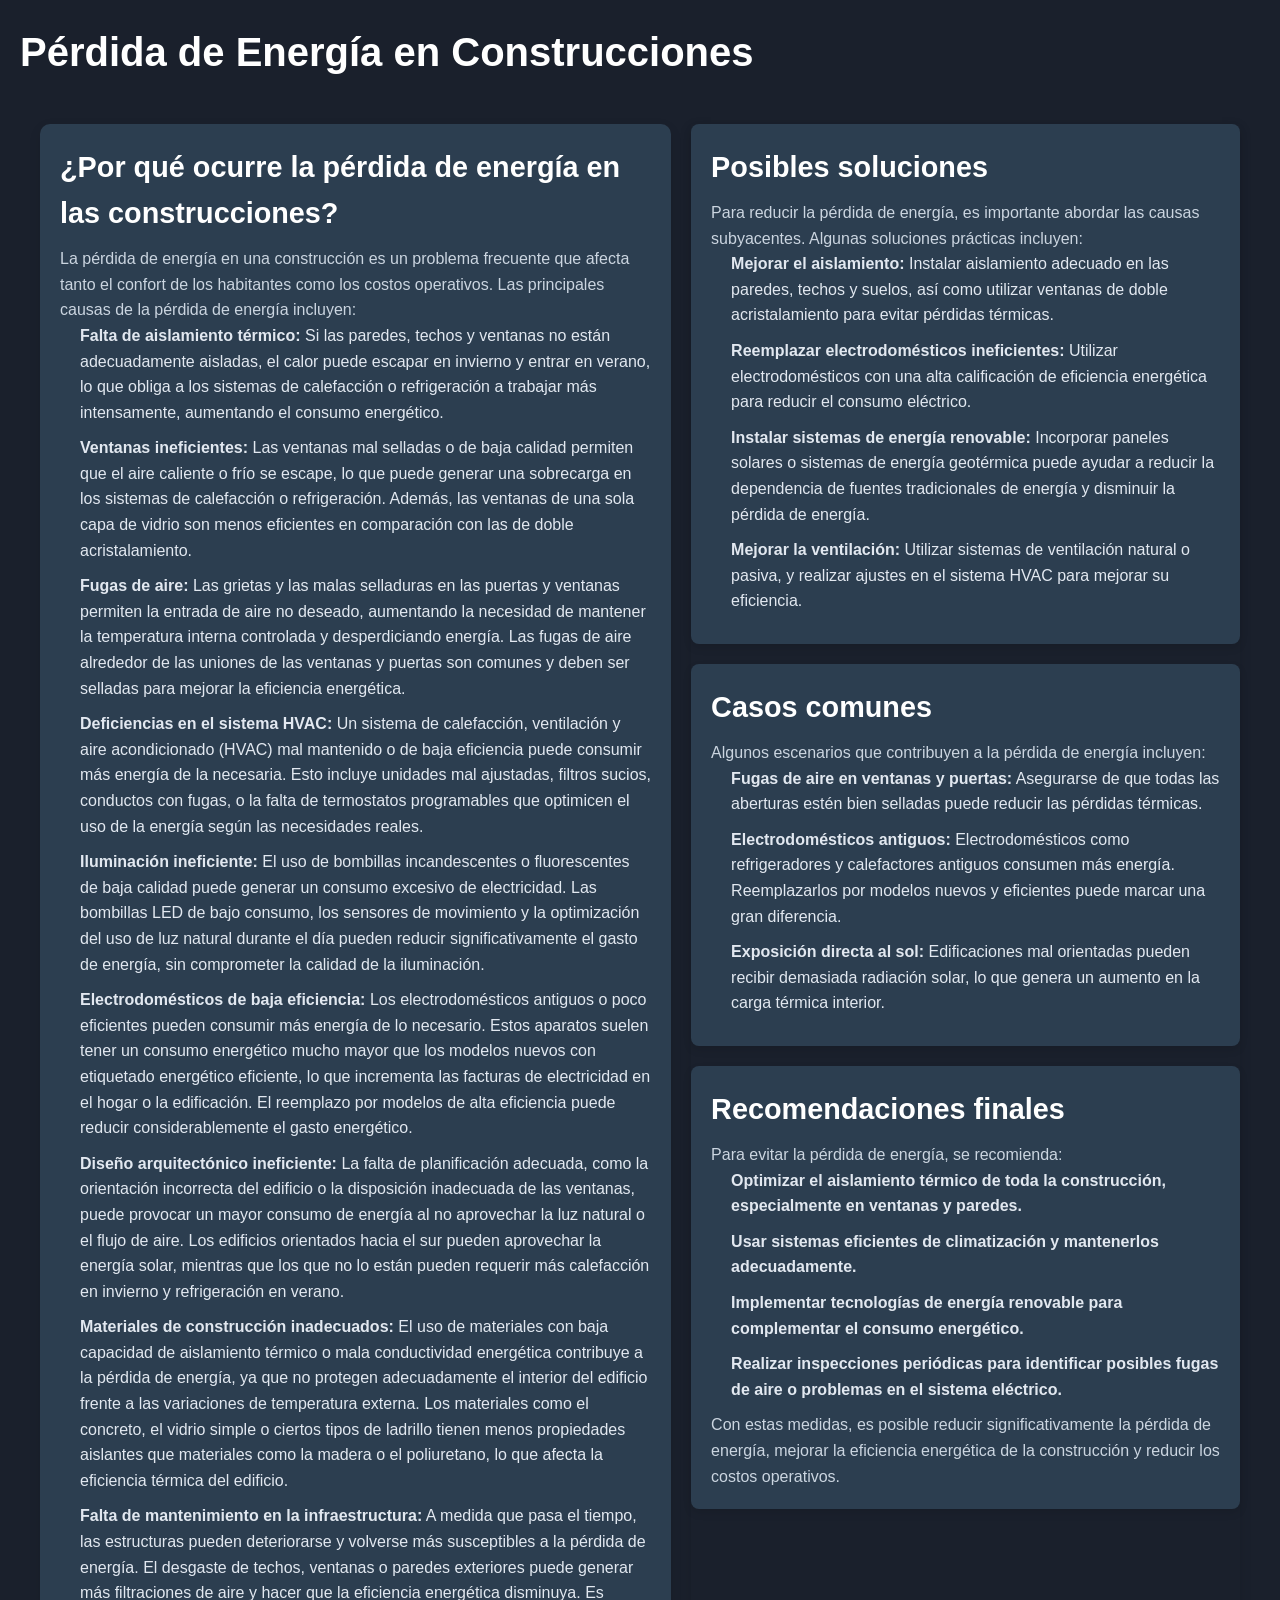
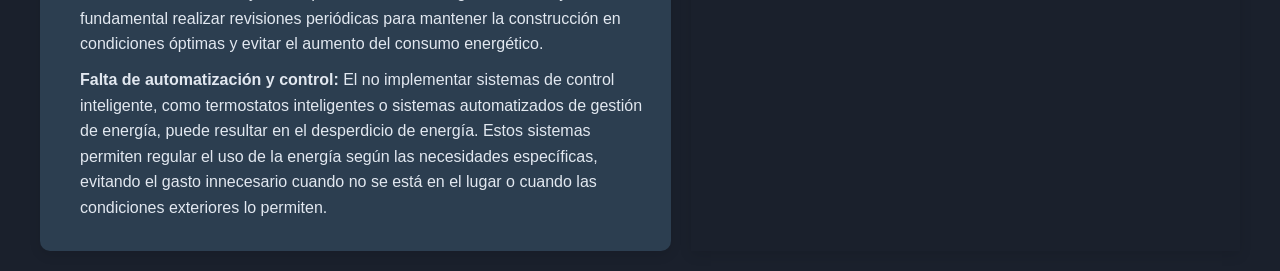
<file: perdida.html>
<!DOCTYPE html>
<html lang="es">
<head>
    <meta charset="UTF-8">
    <meta name="viewport" content="width=device-width, initial-scale=1.0">
    <title>Pérdida de Energía en Construcciones</title>
    <link rel="stylesheet" href="estilo/stylebuscador.css">
</head>
<body>
    <header>
        <h1>Pérdida de Energía en Construcciones</h1>
    </header>
    <main>
        <section class="flex-container">
            <!-- Columna Izquierda: ¿Por qué ocurre la pérdida de energía? -->
            <div class="left-column">
                <h2>¿Por qué ocurre la pérdida de energía en las construcciones?</h2>
                <p>La pérdida de energía en una construcción es un problema frecuente que afecta tanto el confort de los habitantes como los costos operativos. Las principales causas de la pérdida de energía incluyen:</p>
                <ul>
                    <li><strong>Falta de aislamiento térmico:</strong> Si las paredes, techos y ventanas no están adecuadamente aisladas, el calor puede escapar en invierno y entrar en verano, lo que obliga a los sistemas de calefacción o refrigeración a trabajar más intensamente, aumentando el consumo energético.</li>
                    <li><strong>Ventanas ineficientes:</strong> Las ventanas mal selladas o de baja calidad permiten que el aire caliente o frío se escape, lo que puede generar una sobrecarga en los sistemas de calefacción o refrigeración. Además, las ventanas de una sola capa de vidrio son menos eficientes en comparación con las de doble acristalamiento.</li>
                    <li><strong>Fugas de aire:</strong> Las grietas y las malas selladuras en las puertas y ventanas permiten la entrada de aire no deseado, aumentando la necesidad de mantener la temperatura interna controlada y desperdiciando energía. Las fugas de aire alrededor de las uniones de las ventanas y puertas son comunes y deben ser selladas para mejorar la eficiencia energética.</li>
                    <li><strong>Deficiencias en el sistema HVAC:</strong> Un sistema de calefacción, ventilación y aire acondicionado (HVAC) mal mantenido o de baja eficiencia puede consumir más energía de la necesaria. Esto incluye unidades mal ajustadas, filtros sucios, conductos con fugas, o la falta de termostatos programables que optimicen el uso de la energía según las necesidades reales.</li>
                    <li><strong>Iluminación ineficiente:</strong> El uso de bombillas incandescentes o fluorescentes de baja calidad puede generar un consumo excesivo de electricidad. Las bombillas LED de bajo consumo, los sensores de movimiento y la optimización del uso de luz natural durante el día pueden reducir significativamente el gasto de energía, sin comprometer la calidad de la iluminación.</li>
                    <li><strong>Electrodomésticos de baja eficiencia:</strong> Los electrodomésticos antiguos o poco eficientes pueden consumir más energía de lo necesario. Estos aparatos suelen tener un consumo energético mucho mayor que los modelos nuevos con etiquetado energético eficiente, lo que incrementa las facturas de electricidad en el hogar o la edificación. El reemplazo por modelos de alta eficiencia puede reducir considerablemente el gasto energético.</li>
                    <li><strong>Diseño arquitectónico ineficiente:</strong> La falta de planificación adecuada, como la orientación incorrecta del edificio o la disposición inadecuada de las ventanas, puede provocar un mayor consumo de energía al no aprovechar la luz natural o el flujo de aire. Los edificios orientados hacia el sur pueden aprovechar la energía solar, mientras que los que no lo están pueden requerir más calefacción en invierno y refrigeración en verano.</li>
                    <li><strong>Materiales de construcción inadecuados:</strong> El uso de materiales con baja capacidad de aislamiento térmico o mala conductividad energética contribuye a la pérdida de energía, ya que no protegen adecuadamente el interior del edificio frente a las variaciones de temperatura externa. Los materiales como el concreto, el vidrio simple o ciertos tipos de ladrillo tienen menos propiedades aislantes que materiales como la madera o el poliuretano, lo que afecta la eficiencia térmica del edificio.</li>
                    <li><strong>Falta de mantenimiento en la infraestructura:</strong> A medida que pasa el tiempo, las estructuras pueden deteriorarse y volverse más susceptibles a la pérdida de energía. El desgaste de techos, ventanas o paredes exteriores puede generar más filtraciones de aire y hacer que la eficiencia energética disminuya. Es fundamental realizar revisiones periódicas para mantener la construcción en condiciones óptimas y evitar el aumento del consumo energético.</li>
                    <li><strong>Falta de automatización y control:</strong> El no implementar sistemas de control inteligente, como termostatos inteligentes o sistemas automatizados de gestión de energía, puede resultar en el desperdicio de energía. Estos sistemas permiten regular el uso de la energía según las necesidades específicas, evitando el gasto innecesario cuando no se está en el lugar o cuando las condiciones exteriores lo permiten.</li>
                </ul>
            </div>            
            
            <!-- Columna Derecha: Resto de la información -->
            <div class="right-column">
                <section class="grid-item">
                    <h2>Posibles soluciones</h2>
                    <p>Para reducir la pérdida de energía, es importante abordar las causas subyacentes. Algunas soluciones prácticas incluyen:</p>
                    <ul>
                        <li><strong>Mejorar el aislamiento:</strong> Instalar aislamiento adecuado en las paredes, techos y suelos, así como utilizar ventanas de doble acristalamiento para evitar pérdidas térmicas.</li>
                        <li><strong>Reemplazar electrodomésticos ineficientes:</strong> Utilizar electrodomésticos con una alta calificación de eficiencia energética para reducir el consumo eléctrico.</li>
                        <li><strong>Instalar sistemas de energía renovable:</strong> Incorporar paneles solares o sistemas de energía geotérmica puede ayudar a reducir la dependencia de fuentes tradicionales de energía y disminuir la pérdida de energía.</li>
                        <li><strong>Mejorar la ventilación:</strong> Utilizar sistemas de ventilación natural o pasiva, y realizar ajustes en el sistema HVAC para mejorar su eficiencia.</li>
                    </ul>
                </section>
            
                <section class="grid-item">
                    <h2>Casos comunes</h2>
                    <p>Algunos escenarios que contribuyen a la pérdida de energía incluyen:</p>
                    <ul>
                        <li><strong>Fugas de aire en ventanas y puertas:</strong> Asegurarse de que todas las aberturas estén bien selladas puede reducir las pérdidas térmicas.</li>
                        <li><strong>Electrodomésticos antiguos:</strong> Electrodomésticos como refrigeradores y calefactores antiguos consumen más energía. Reemplazarlos por modelos nuevos y eficientes puede marcar una gran diferencia.</li>
                        <li><strong>Exposición directa al sol:</strong> Edificaciones mal orientadas pueden recibir demasiada radiación solar, lo que genera un aumento en la carga térmica interior.</li>
                    </ul>
                </section>
            
                <section class="grid-item">
                    <h2>Recomendaciones finales</h2>
                    <p>Para evitar la pérdida de energía, se recomienda:</p>
                    <ol>
                        <li>Optimizar el aislamiento térmico de toda la construcción, especialmente en ventanas y paredes.</li>
                        <li>Usar sistemas eficientes de climatización y mantenerlos adecuadamente.</li>
                        <li>Implementar tecnologías de energía renovable para complementar el consumo energético.</li>
                        <li>Realizar inspecciones periódicas para identificar posibles fugas de aire o problemas en el sistema eléctrico.</li>
                    </ol>
                    <p>Con estas medidas, es posible reducir significativamente la pérdida de energía, mejorar la eficiencia energética de la construcción y reducir los costos operativos.</p>
                </section>
            </div>            
        </section>
    </main>
</body>
</html>
</file>
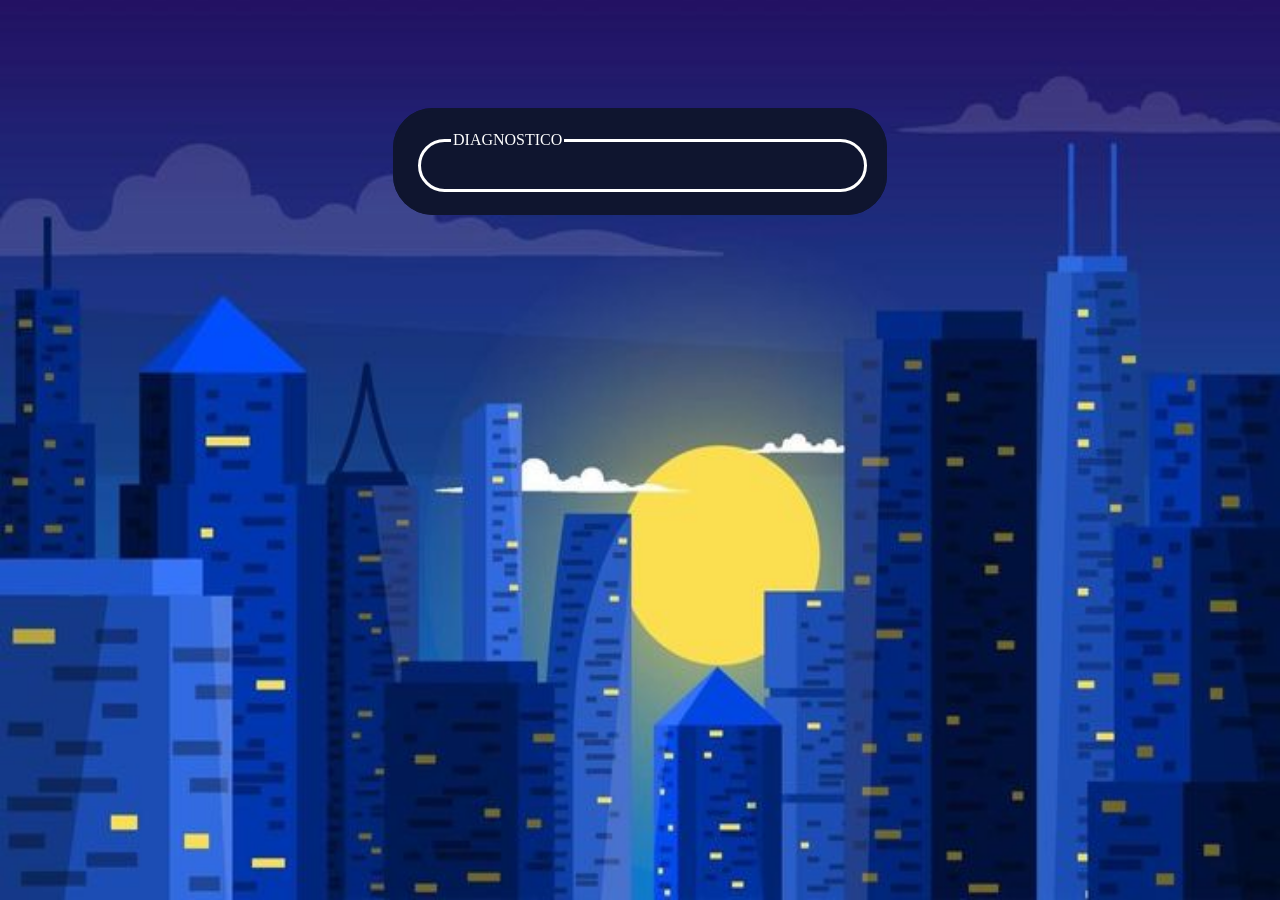
<file: soluciones.html>
<!DOCTYPE html>
<html lang="es">
<head>
    <meta charset="UTF-8">
    <meta name="viewport" content="width=device-width, initial-scale=1.0">
    <title>Soluciones</title>
    <link rel="stylesheet" href="estilo/style.css">
    <script src="soluciones.js" defer></script>
</head>
<body>
    <br><br><br><br><br><br>
    <center>
        <fieldset style="width: 35%; background-color: #0F152F; border-radius: 40px; padding: 20px; border: 3px solid #0F152F;">
            <fieldset style="width: 90%; background-color: #0F152F; border-radius: 40px; padding: 20px; border: 3px solid white;">
                <legend style="color: white; margin-left: 10px;">DIAGNOSTICO</legend>
                <div id="contenedor-soluciones" style="color:white;"></div>
            </fieldset>
        </fieldset>
    </center>
</body>
</html>
</file>
<file: estilo/style.css>
body {
    background-image: url("../img/fondo2.jpeg");
    background-size: 100% 100%;
    background-repeat: no-repeat;
    margin: 0;
    padding: 0;
    background-position: center;
    background-attachment: fixed;
}

.boton_formulario {
    padding: 10px 33%;
    border: 1px solid white;
    background-color: white;
    color: black;
    font-size: 16px;
    text-align: center;
    border-radius: 50px 50px 50px 50px;
 }

.container {
    text-align: center;
    width: 50%;
    padding: 10%;
    background: rgba(255, 255, 255, 0.1);
    border-radius: 15px;
    box-shadow: 0 4px 30px rgba(0, 0, 0, 0.1);
    backdrop-filter: blur(10px);
}

/* Título */
h1 {
    font-size: 2.5rem;
    margin-bottom: 20px;
    color: #f39c12;
    text-shadow: -2px -2px 0 black, 2px -2px 0 black, -2px 2px 0 black, 2px 2px 0 black;
}

/* Descripción */
p {
    font-size: 1.2rem;
    margin-bottom: 30px;
    line-height: 1.5;
    color: #ecf0f1;
    text-shadow: -2px -2px 0 black, 2px -2px 0 black, -2px 2px 0 black, 2px 2px 0 black;
}

/* Botón */
.start-button {
    display: inline-block;
    padding: 15px 30px;
    font-size: 1.2rem;
    font-weight: bold;
    text-decoration: none;
    color: #fff;
    background: #e74c3c;
    border-radius: 5px;
    transition: background 0.3s, transform 0.2s;
}

.start-button:hover {
    background: #c0392b;
    transform: scale(1.05);
}

.start-button:active {
    transform: scale(0.95);
}

/*Para usar la API*/

textarea {
    width: 100%;
    height: 100px;
    margin-bottom: 10px;
  }

button {
    padding: 10px 20px;
    background-color: #4CAF50;
    color: white;
    border: none;
    cursor: pointer;
  }

button:hover {
    background-color: #45a049;
  }

.response {
    margin-top: 20px;
    padding: 10px;
    background-color: #f4f4f4;
    border-radius: 5px;
  }
</file>
<file: estilo/styleinicio.css>
/* Global styles */
body {
    background-image: url("../img/fondo2.jpeg");
    background-size: 100% 100%;
    background-repeat: no-repeat;
    margin: 0;
    padding: 0;
    background-position: center;
    background-attachment: fixed;
}

/* Search container */
.search-container {
    text-align: center;
    background-color: white;
    padding: 30px;
    border-radius: 10px;
    box-shadow: 0 4px 8px rgba(0, 0, 0, 0.1);
    width: 100%;
    max-width: 600px; /* Limitar el ancho máximo */
}

/* Title styling */
h1 {
    font-size: 2em;
    margin-bottom: 20px;
    color: #333;
}

/* Input field styling */
input[type="text"] {
    width: 80%;
    padding: 12px;
    margin-bottom: 20px;
    border-radius: 5px;
    border: 1px solid #ccc;
    font-size: 16px;
    box-sizing: border-box;
}

/* Button styling */
button {
    padding: 12px 20px;
    font-size: 16px;
    border: none;
    border-radius: 5px;
    background-color: #4CAF50;
    color: white;
    cursor: pointer;
}

button:hover {
    background-color: #45a049;
}

/* Results section */
#results {
    margin-top: 20px;
    color: #333;
}
</file>
<file: estilo/stylebuscador.css>
/* Restablecer márgenes y padding para una mejor experiencia */
* {
    margin: 0;
    padding: 0;
    box-sizing: border-box;
}

/* Fondo general */
body {
    font-family: 'Segoe UI', Tahoma, Geneva, Verdana, sans-serif;
    background-color: #1a202c; /* Gris oscuro como fondo principal */
    color: #cbd5e0; /* Texto en gris claro */
    line-height: 1.6;
    display: flex;
    justify-content: center;
    align-items: flex-start;
    min-height: 100vh;
    flex-direction: column;
    padding: 20px;
}

/* Encabezado */
header {
    text-align: center;
    margin-bottom: 40px;
}

header h1 {
    font-size: 2.5rem;
    text-align: center;
    color: #fff;
}

/* Contenedor principal */
main {
    width: 100%;
    max-width: 1200px;
    margin: 0 auto;
}

/* Contenedor flex para las dos columnas */
.flex-container {
    display: flex;
    justify-content: space-between;
    gap: 20px;
}

/* Columna izquierda */
.left-column {
    flex: 1.4;
    background-color: #2c3e50;
    border-radius: 10px;
    padding: 20px;
    box-shadow: 0 4px 12px rgba(0, 0, 0, 0.1);
}

/* Columna derecha */
.right-column {
    flex: 1.3;
    
    box-shadow: 0 4px 12px rgba(0, 0, 0, 0.1);
}

.right-column {
    display: flex;
    flex-direction: column; /* Apilar las secciones verticalmente */
    gap: 20px; /* Espacio entre las secciones */
}

.grid-item {
    background-color: #2c3e50; /* Fondo claro para las secciones */
    padding: 20px;
    border-radius: 8px;
    box-shadow: 0 4px 8px rgba(0, 0, 0, 0.1); /* Sombra ligera */
}

section h2 {
    color: #2c3e50; /* Color para los encabezados */
    font-size: 1.4em;
}


/* Títulos de cada sección */
section h2 {
    font-size: 1.8rem;
    color: #fff;
    margin-bottom: 10px;
}

/* Listas dentro de las secciones */
ul, ol {
    list-style: none;
    margin-left: 20px;
}

ul li, ol li {
    font-size: 1rem;
    color: #e2e8f0;
    margin-bottom: 10px;
}

/* Enlaces dentro de las secciones (si es necesario) */
a {
    color: #3182ce;
    text-decoration: none;
    transition: color 0.3s ease;
}

a:hover {
    color: #2b6cb0;
}

/* Estilo para listas numeradas */
ol li {
    font-weight: 600;
}

/* Diseño responsivo para pantallas pequeñas */
@media (max-width: 768px) {
    body {
        padding: 10px;
    }

    main {
        padding: 0;
    }

    section {
        padding: 15px;
    }

    section h2 {
        font-size: 1.5rem;
    }

    /* Ajustar las columnas a pantalla pequeña */
    .flex-container {
        flex-direction: column;
    }

    .left-column, .right-column {
        flex: 1;
        margin-bottom: 20px;
    }
}
</file>
